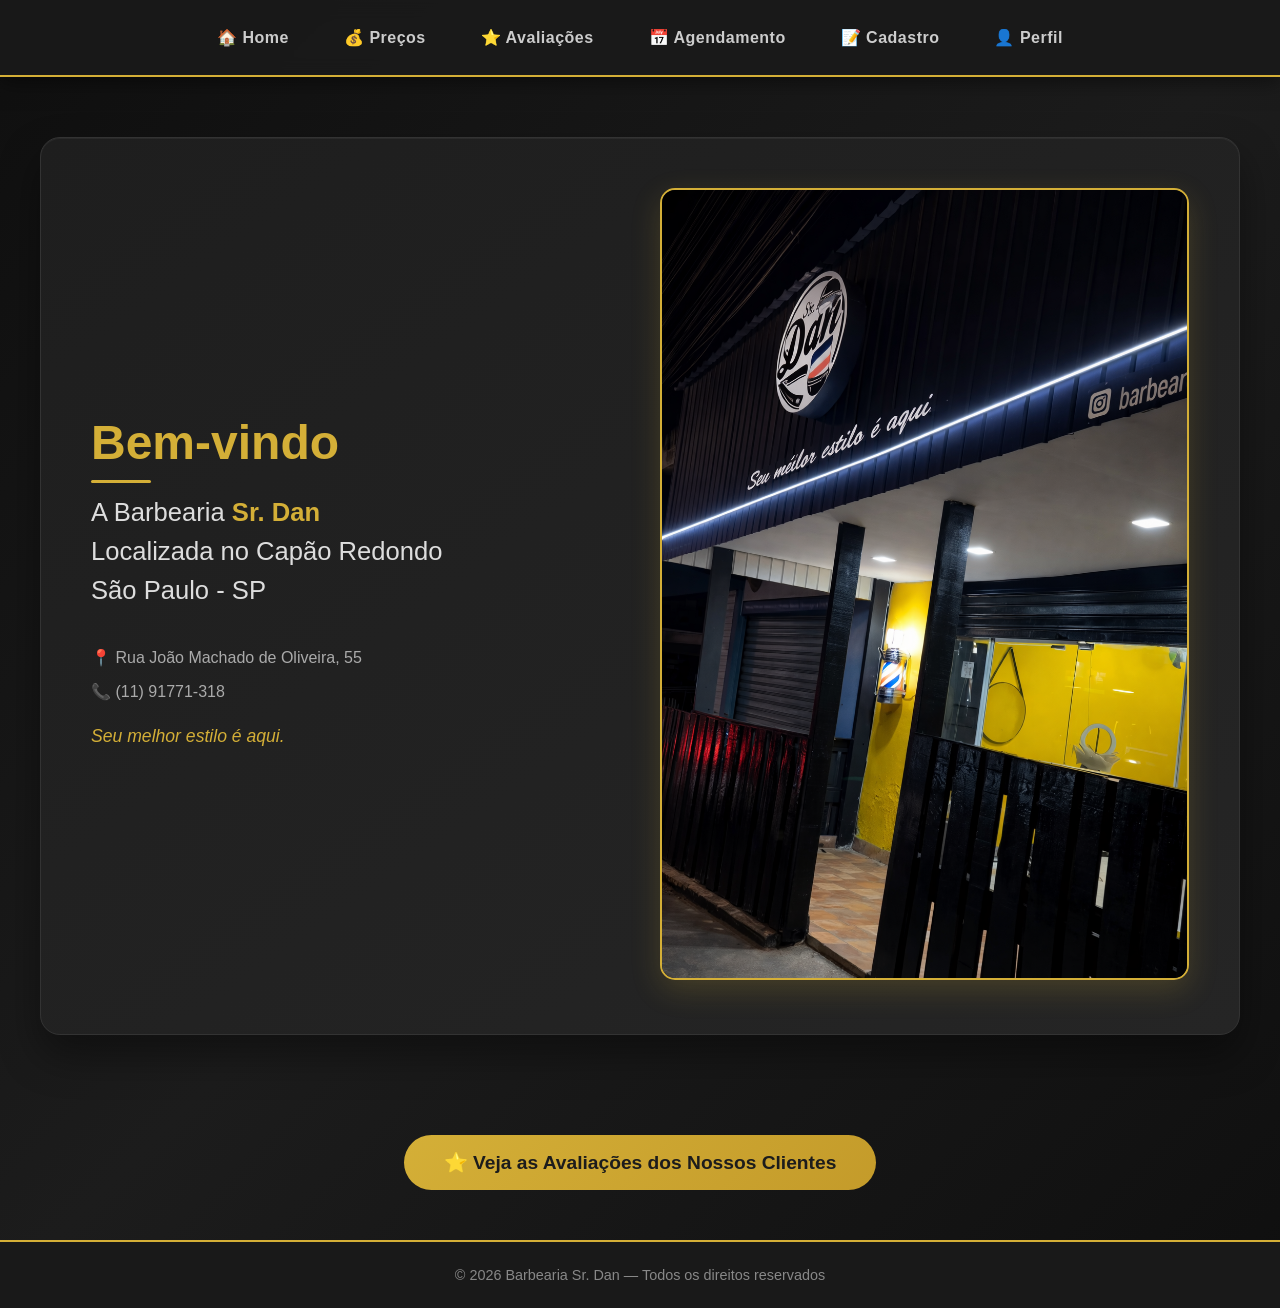
<file: index.html>
<!DOCTYPE html>
<html lang="pt-BR">
<head>
  <meta charset="UTF-8">
  <meta name="viewport" content="width=device-width, initial-scale=1.0">
  <title>Barbearia Sr. Dan</title>
  <link rel="stylesheet" href="./css/styles.css">
</head>
<body>

  <!-- ============================================
       MENU DE NAVEGAÇÃO
       ============================================ -->
  <nav id="menu" class="menu">
    <a href="index.html">🏠 Home</a>
    <a href="./precos/precos.html">💰 Preços</a>
    <a href="../avaliacoes/avaliacoes.html">⭐ Avaliações</a>
    <a href="./agendamento/agendamento.html">📅 Agendamento</a>
    <a href="./cadastro/cadastro.html">📝 Cadastro</a>
    <a href="../perfil/perfil.html">👤 Perfil</a>
  </nav>

  <!-- ============================================
       SEÇÃO BEM-VINDO
       ============================================ -->
  <section id="home">
    <div class="bemvindo-container">
      
      <!-- Coluna Esquerda (texto) -->
      <div class="coluna-esquerda">
        <h2>Bem-vindo</h2>
        <p>A Barbearia <strong>Sr. Dan</strong></p>
        <p>Localizada no Capão Redondo</p>
        <p>São Paulo - SP</p>
        <br>
        <!-- ✅ Classes substituindo IDs -->
        <p class="endereco font-alt">📍 Rua João Machado de Oliveira, 55</p>
        <p class="telefone font-alt">📞 (11) 91771-318</p>
        <p class="slogan font-alt">Seu melhor estilo é aqui.</p>
      </div>

      <!-- Coluna Direita (imagem) -->
      <div class="coluna-direita">
        <img 
          id="faixada" 
          src="./public/salao.png" 
          alt="Fachada da Barbearia Sr. Dan" 
          class="imagem-barbearia"
        >
      </div>

    </div>
  </section>
  <div style="text-align:center; margin: 40px 20px;">
  <a href="./avaliacoes/avaliacoes.html" style="
    display: inline-block;
    padding: 16px 40px;
    background: linear-gradient(135deg, #d4af37, #c49b2a);
    color: #1c1c1c;
    text-decoration: none;
    border-radius: 30px;
    font-size: 1.2rem;
    font-weight: 700;
    transition: all 0.3s;
  " onmouseover="this.style.transform='scale(1.05)'" onmouseout="this.style.transform='scale(1)'">
    ⭐ Veja as Avaliações dos Nossos Clientes
  </a>
</div>

  <!-- ============================================
       RODAPÉ
       ============================================ -->
  <footer class="rodape">
    <p>&copy; 2026 Barbearia Sr. Dan — Todos os direitos reservados</p>
  </footer>

</body>
</html>
</file>
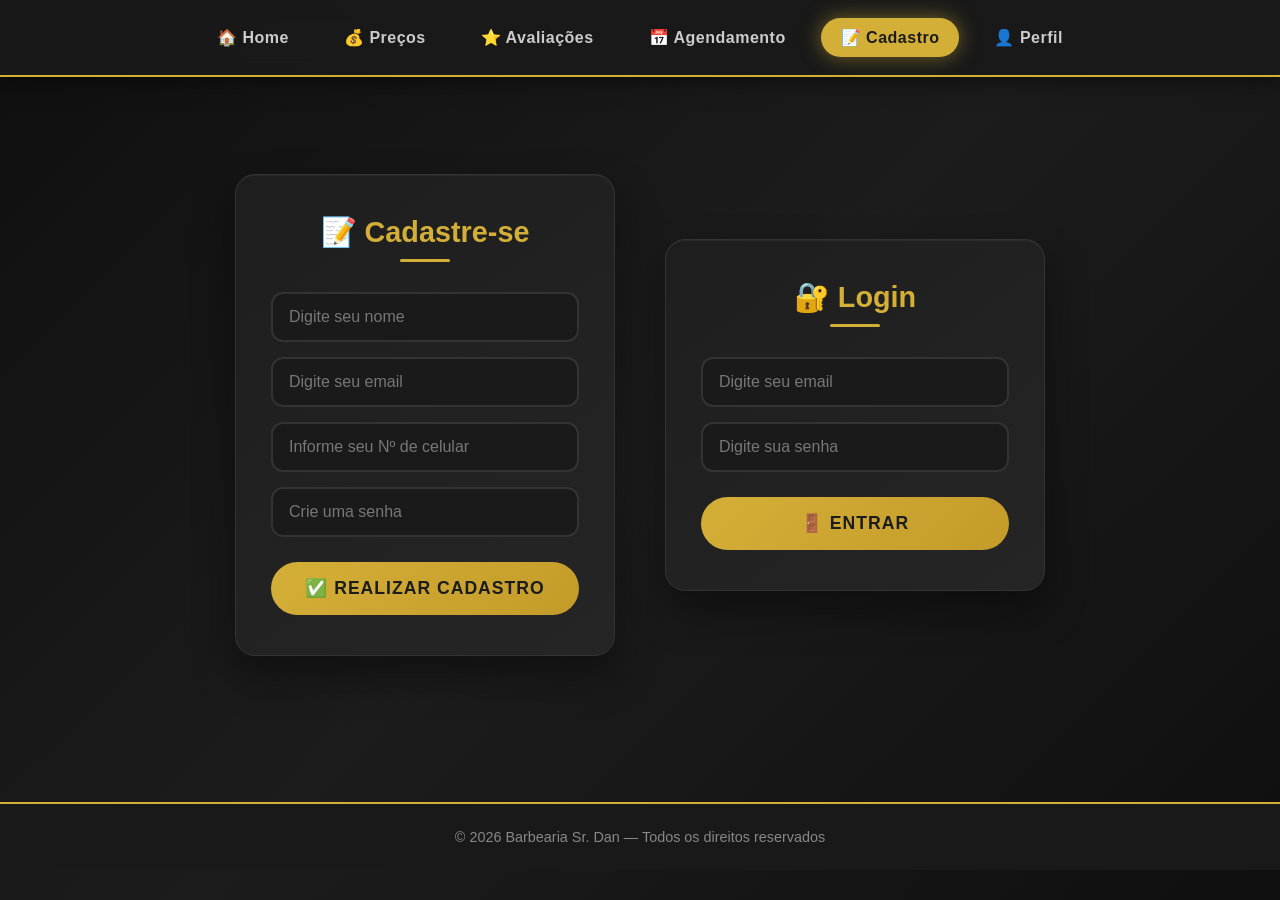
<file: admin/admin.html>
<!DOCTYPE html>
<html lang="pt-BR">
<head>
  <meta charset="UTF-8">
  <meta name="viewport" content="width=device-width, initial-scale=1.0">
  <title>Painel Admin — Barbearia Sr. Dan</title>
  <link rel="stylesheet" href="../css/styles.css">
  <link rel="stylesheet" href="admin.css">
</head>
<body>

  <!-- MENU -->
  <nav id="menu" class="menu">
    <a href="../index.html">🏠 Home</a>
    <a href="../precos/precos.html">💰 Preços</a>
    <a href="../avaliacoes/avaliacoes.html">⭐ Avaliações</a>
    <a href="../agendamento/agendamento.html">📅 Agendamento</a>
    <a href="../cadastro/cadastro.html">📝 Cadastro</a>
    <a href="admin.html" class="ativo">🔧 Admin</a>
    <a href="#" onclick="logout()" style="color:#e74c3c;">🚪 Sair</a>
    <a href="../perfil/perfil.html">👤 Perfil</a>
  </nav>

  <div class="admin-container">
    <h1>🔧 Painel Administrativo</h1>

    <!-- ✅ SEÇÃO: HORÁRIOS DISPONÍVEIS -->
    <div class="secao-admin">
      <h2>🕐 Definir Horários Disponíveis</h2>
      
      <div class="config-horarios">
        <div class="config-dia">
          <h3>Terça a Sexta-feira</h3>
          <label>Início:</label>
          <input type="number" id="inicioSemana" value="10" min="0" max="23">
          <label>Fim:</label>
          <input type="number" id="fimSemana" value="20" min="0" max="23">
        </div>

        <div class="config-dia">
          <h3>Sábado</h3>
          <label>Início:</label>
          <input type="number" id="inicioSabado" value="9" min="0" max="23">
          <label>Fim:</label>
          <input type="number" id="fimSabado" value="18" min="0" max="23">
        </div>

        <button onclick="salvarHorarios()">💾 Salvar Horários</button>
        <p id="msgHorarios" class="msg-feedback"></p>
      </div>
    </div>

    <!-- ✅ SEÇÃO: AGENDAMENTOS -->
    <div class="secao-admin">
      <h2>📋 Agendamentos</h2>
      
      <div class="filtros">
        <button onclick="filtrarAgendamentos('todos')" class="btn-filtro ativo">Todos</button>
        <button onclick="filtrarAgendamentos('pendente')" class="btn-filtro">Pendentes</button>
        <button onclick="filtrarAgendamentos('concluido')" class="btn-filtro">Concluídos</button>
      </div>

      <div id="listaAgendamentos" class="lista-agendamentos">
        <p style="color:#888;">Nenhum agendamento encontrado.</p>
      </div>
    </div>

    <!-- ✅ SEÇÃO: CLIENTES -->
    <div class="secao-admin">
      <h2>👥 Clientes Cadastrados</h2>
      <div id="listaClientes" class="lista-clientes">
        <p style="color:#888;">Nenhum cliente cadastrado.</p>
      </div>
    </div>
  </div>

  <!-- RODAPÉ -->
  <footer class="rodape">
    <p>&copy; 2026 Barbearia Sr. Dan — Todos os direitos reservados</p>
  </footer>

  <script src="../js/admin.js"></script>
</body>
</html>
</file>
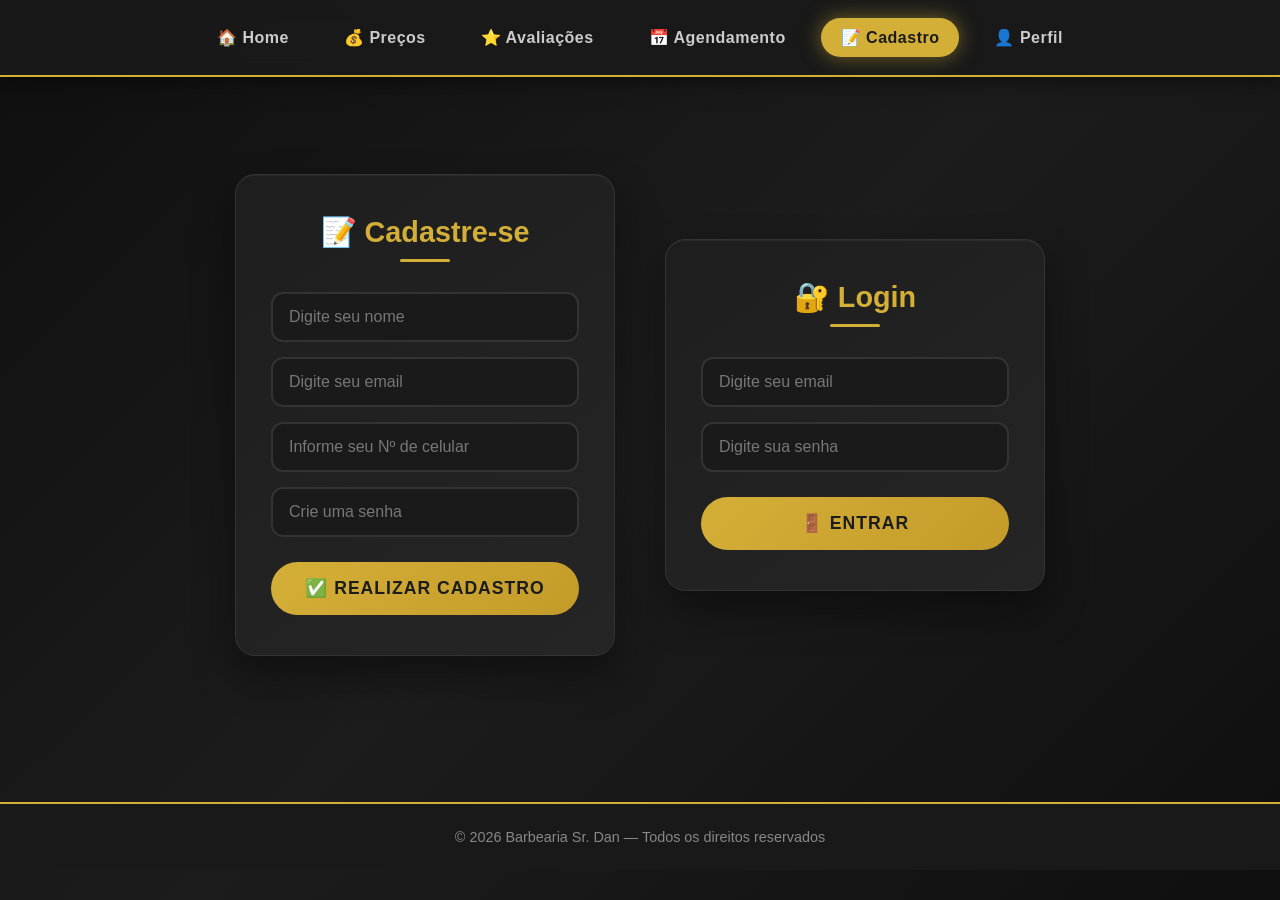
<file: agendamento/agendamento.html>
<!DOCTYPE html>
<html lang="pt-BR">
<head>
  <meta charset="UTF-8">
  <meta name="viewport" content="width=device-width, initial-scale=1.0">
  <title>Agendamento — Barbearia Sr. Dan</title>
  <link rel="stylesheet" href="../css/styles.css">
  <link rel="stylesheet" href="agendamento.css">
</head>
<body>

  <!-- ============================================
       MENU DE NAVEGAÇÃO
       ============================================ -->
  <nav id="menu" class="menu">
    <a href="../index.html">🏠 Home</a>
    <a href="../precos/precos.html">💰 Preços</a>
    <a href="../avaliacoes/avaliacoes.html">⭐ Avaliações</a>
    <a href="agendamento.html" class="ativo">📅 Agendamento</a>
    <a href="../cadastro/cadastro.html">📝 Cadastro</a>
    <a href="../perfil/perfil.html">👤 Perfil</a>
    
  </nav>

  <!-- ============================================
       CONTAINER PRINCIPAL
       ============================================ -->
  <div class="container">

    <!-- LADO ESQUERDO -->
    <div class="lado-esquerdo">
      <div class="central">

        <!-- FORMULÁRIO -->
        <form class="formulario" id="formAgendamento">
          
          <!-- Info do usuário logado -->
          <div id="infoUsuario" style="text-align:center; margin-bottom:15px; color:#d4af37; font-size:1.1rem;"></div>

          <h2>✂️ Agende seu atendimento</h2>

          <!-- Horários de funcionamento -->
          <div class="horario-agendamento">
            <h3>🕐 Horários de funcionamento</h3>
            <p><strong>Terça a Sexta:</strong> 10:00 - 20:00</p>
            <p><strong>Sábado:</strong> 09:00 - 18:00</p>
            <p><strong>Domingo e Segunda:</strong> Fechado</p>
          </div>

          <!-- Escolher dia -->
          <label for="dia">📅 Escolha o dia:</label>
          <select id="dia" onchange="mostrarHorarios()" required>
            <option value="">Selecione um dia</option>
            <option value="terca">Terça-feira</option>
            <option value="quarta">Quarta-feira</option>
            <option value="quinta">Quinta-feira</option>
            <option value="sexta">Sexta-feira</option>
            <option value="sabado">Sábado</option>
          </select>

          <!-- Widget de horários -->
          <div id="horarios" class="horarios-container">
            <p style="color:#888;">Selecione um dia para ver os horários</p>
          </div>

          <!-- Horário selecionado (input oculto) -->
          <input type="hidden" id="horarioSelecionado" name="horarioSelecionado">

          <!-- Mensagem de feedback -->
          <div id="mensagemAgendamento" style="display:none;"></div>

          <!-- Botão -->
          <button type="submit">✅ Confirmar Agendamento</button>
        </form>

        <!-- Rede social -->
        <div class="social">
          <h3>📱 Siga-nos</h3>
          <a href="https://www.instagram.com/daan_corrts/" target="_blank" class="social-link">
            &#64;daan_corrts
          </a>
        </div>

      </div>
    </div>

    <!-- LADO DIREITO -->
    <div class="lado-direito">

      <!-- Endereço -->
      <div class="endereco">
        <h3>📍 Endereço</h3>
        <p>Rua João Machado de Oliveira, 55 - Jardim Comercial</p>
        <iframe 
          src="https://www.google.com/maps?q=R.+João+Machado+de+Oliveira,+55,+Jardim+Comercial,+São+Paulo&output=embed"
          width="100%" 
          height="300"
          style="border:0; border-radius:8px;"
          loading="lazy">
        </iframe>
      </div>

      <!-- Preços -->
      <div class="precos-container">
        <h2>💰 Nossos Preços</h2>
        <div class="tabela">
          <div class="dias">
            <h3>Terça a Quarta</h3>
            <ul>
              <li>Corte — <strong>R$35</strong></li>
              <li>Barba — <strong>R$20</strong></li>
              <li>Corte + Barba — <strong>R$55</strong></li>
            </ul>
          </div>
          <div class="dias destaque">
            <h3>Quinta a Domingo</h3>
            <ul>
              <li>Corte — <strong>R$45</strong></li>
              <li>Barba — <strong>R$30</strong></li>
              <li>Corte + Barba — <strong>R$65</strong></li>
            </ul>
          </div>
        </div>
      </div>

    </div>
  </div>

  <!-- ============================================
       RODAPÉ
       ============================================ -->
  <footer class="rodape">
    <p>&copy; 2026 Barbearia Sr. Dan — Todos os direitos reservados</p>
  </footer>

  <!-- SCRIPTS -->
  <script src="../js/agendamento.js"></script>
</body>
</html>
</file>
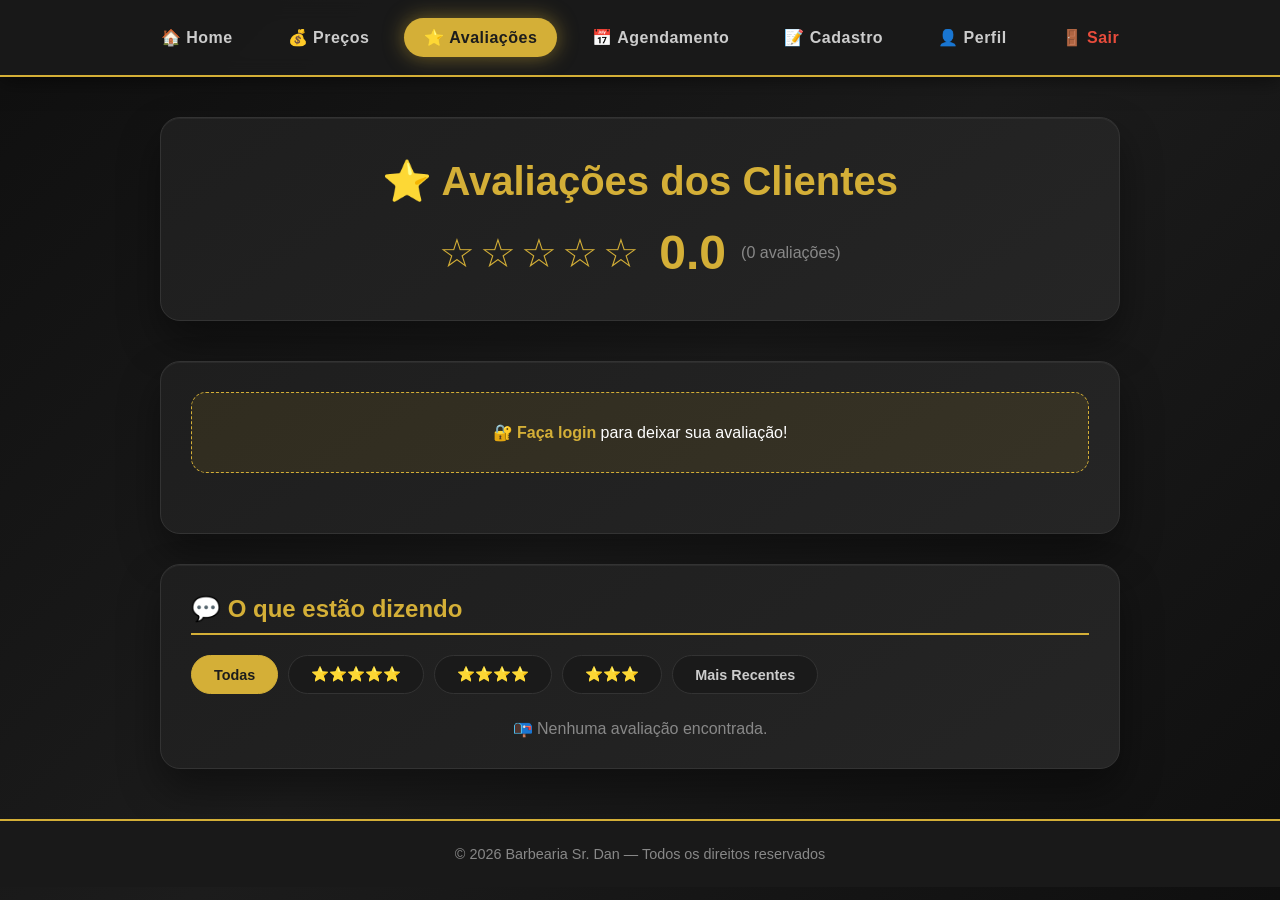
<file: avaliacoes/avaliacoes.html>
<!DOCTYPE html>
<html lang="pt-BR">
<head>
  <meta charset="UTF-8">
  <meta name="viewport" content="width=device-width, initial-scale=1.0">
  <title>Avaliações — Barbearia Sr. Dan</title>
  <link rel="stylesheet" href="../css/styles.css">
  <link rel="stylesheet" href="avaliacoes.css">
</head>
<body>

  <!-- MENU -->
  <nav id="menu" class="menu">
    <a href="../index.html">🏠 Home</a>
    <a href="../precos/precos.html">💰 Preços</a>
    <a href="avaliacoes.html" class="ativo">⭐ Avaliações</a>
    <a href="../agendamento/agendamento.html">📅 Agendamento</a>
    <a href="../cadastro/cadastro.html">📝 Cadastro</a>
    <a href="../perfil/perfil.html">👤 Perfil</a>
    
    <a href="#" onclick="logout()" style="color:#e74c3c;">🚪 Sair</a>
  </nav>

  <div class="avaliacoes-container">

    <!-- CABEÇALHO -->
    <div class="header-avaliacoes">
      <h1>⭐ Avaliações dos Clientes</h1>
      <div class="media-geral">
        <div class="estrelas-grandes" id="mediaEstrelas">★★★★★</div>
        <span class="nota-media" id="notaMedia">5.0</span>
        <span class="total-avaliacoes" id="totalAvaliacoes">(0 avaliações)</span>
      </div>
    </div>

    <!-- DEIXAR AVALIAÇÃO (só para usuários logados) -->
    <div class="secao-avaliar" id="secaoAvaliar">
      <h2>📝 Deixe sua Avaliação</h2>
      <form id="formAvaliacao">
        <!-- Estrelas clicáveis -->
        <div class="estrelas-selecao">
          <span class="estrela" data-valor="1" onclick="selecionarEstrela(1)">☆</span>
          <span class="estrela" data-valor="2" onclick="selecionarEstrela(2)">☆</span>
          <span class="estrela" data-valor="3" onclick="selecionarEstrela(3)">☆</span>
          <span class="estrela" data-valor="4" onclick="selecionarEstrela(4)">☆</span>
          <span class="estrela" data-valor="5" onclick="selecionarEstrela(5)">☆</span>
        </div>
        <input type="hidden" id="notaAvaliacao" value="0">

        <textarea 
          id="mensagemAvaliacao" 
          placeholder="Conte como foi sua experiência na barbearia..."
          rows="4"
          required
          minlength="10"
        ></textarea>

        <div id="msgAvaliacao" class="msg-feedback"></div>
        <button type="submit">✅ Enviar Avaliação</button>
      </form>
    </div>

    <!-- LISTA DE AVALIAÇÕES -->
    <div class="secao-avaliacoes">
      <h2>💬 O que estão dizendo</h2>
      
      <!-- Filtros -->
      <div class="filtros-avaliacoes">
        <button class="btn-filtro ativo" onclick="filtrarAvaliacoes('todas')">Todas</button>
        <button class="btn-filtro" onclick="filtrarAvaliacoes('5')">⭐⭐⭐⭐⭐</button>
        <button class="btn-filtro" onclick="filtrarAvaliacoes('4')">⭐⭐⭐⭐</button>
        <button class="btn-filtro" onclick="filtrarAvaliacoes('3')">⭐⭐⭐</button>
        <button class="btn-filtro" onclick="filtrarAvaliacoes('recentes')">Mais Recentes</button>
      </div>

      <!-- Grid de avaliações -->
      <div class="grid-avaliacoes" id="gridAvaliacoes">
        <p style="color:#888; text-align:center; grid-column: 1/-1;">
          Nenhuma avaliação ainda. Seja o primeiro!
        </p>
      </div>
    </div>

  </div>

  <!-- RODAPÉ -->
  <footer class="rodape">
    <p>&copy; 2026 Barbearia Sr. Dan — Todos os direitos reservados</p>
  </footer>

  <script src="../js/avaliacoes.js"></script>
</body>
</html>
</file>
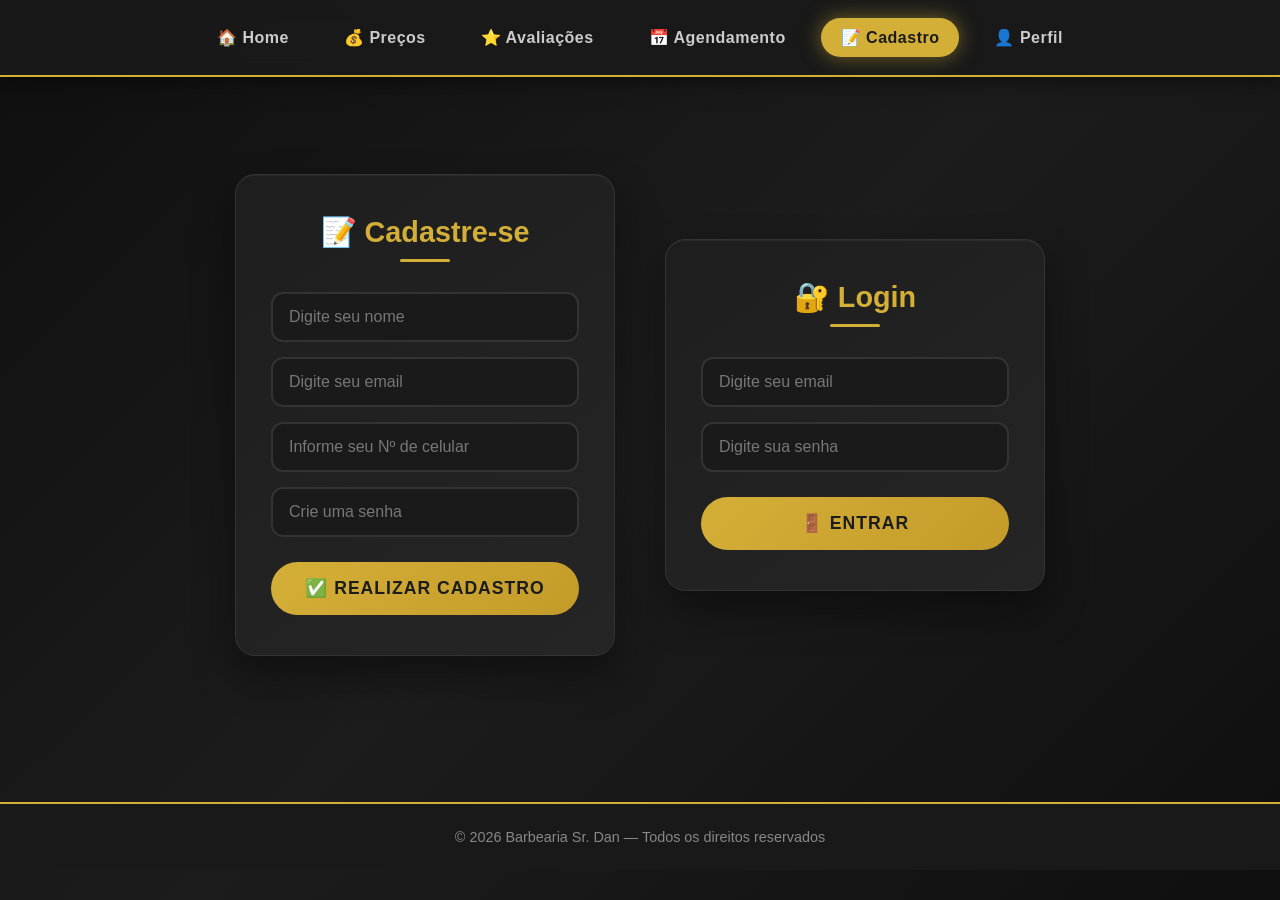
<file: cadastro/cadastro.html>
<!DOCTYPE html>
<html lang="pt-BR">
<head>
  <meta charset="UTF-8">
  <meta name="viewport" content="width=device-width, initial-scale=1.0">
  <title>Cadastro — Barbearia Sr. Dan</title>
  <link rel="stylesheet" href="../css/styles.css">
  <link rel="stylesheet" href="cadastro.css">
</head>
<body>

  <!-- MENU -->
  <nav id="menu" class="menu">
    <a href="../index.html">🏠 Home</a>
    <a href="../precos/precos.html">💰 Preços</a>
    <a href="../avaliacoes/avaliacoes.html">⭐ Avaliações</a>
    <a href="../agendamento/agendamento.html">📅 Agendamento</a>
    <a href="cadastro.html" class="ativo">📝 Cadastro</a>
    <a href="../perfil/perfil.html">👤 Perfil</a>
    
  </nav>

  <div class="container">

    <!-- CADASTRO -->
    <div class="lado-esquerdo">
      <form class="formulario" id="formCadastro">
        <h2>📝 Cadastre-se</h2>

        <input 
          type="text"
          name="nome"
          placeholder="Digite seu nome"
          required
          minlength="3"
        />

        <input 
          type="email"
          name="email"
          placeholder="Digite seu email"
          required
        />

        <input 
          type="tel"
          name="telefone"
          placeholder="Informe seu Nº de celular"
        />

        <input 
          type="password"
          name="senha"
          placeholder="Crie uma senha"
          required
          minlength="4"
        />

        <div id="mensagemCadastro" style="display:none;"></div>

        <button type="submit">✅ Realizar Cadastro</button>
      </form>
    </div>

    <!-- LOGIN -->
    <div class="lado-direito">
      <form class="formulario" id="formLogin">
        <h2>🔐 Login</h2>

        <input 
          type="email"
          name="loginEmail"
          placeholder="Digite seu email"
          required
        />

        <input 
          type="password"
          name="loginSenha"
          placeholder="Digite sua senha"
          required
        />

        <div id="mensagemLogin" style="display:none;"></div>

        <button type="submit">🚪 Entrar</button>
      </form>
    </div>

  </div>

  <!-- RODAPÉ -->
  <footer class="rodape">
    <p>&copy; 2026 Barbearia Sr. Dan — Todos os direitos reservados</p>
  </footer>

  <script src="../js/cadastro.js"></script>
</body>
</html>
</file>
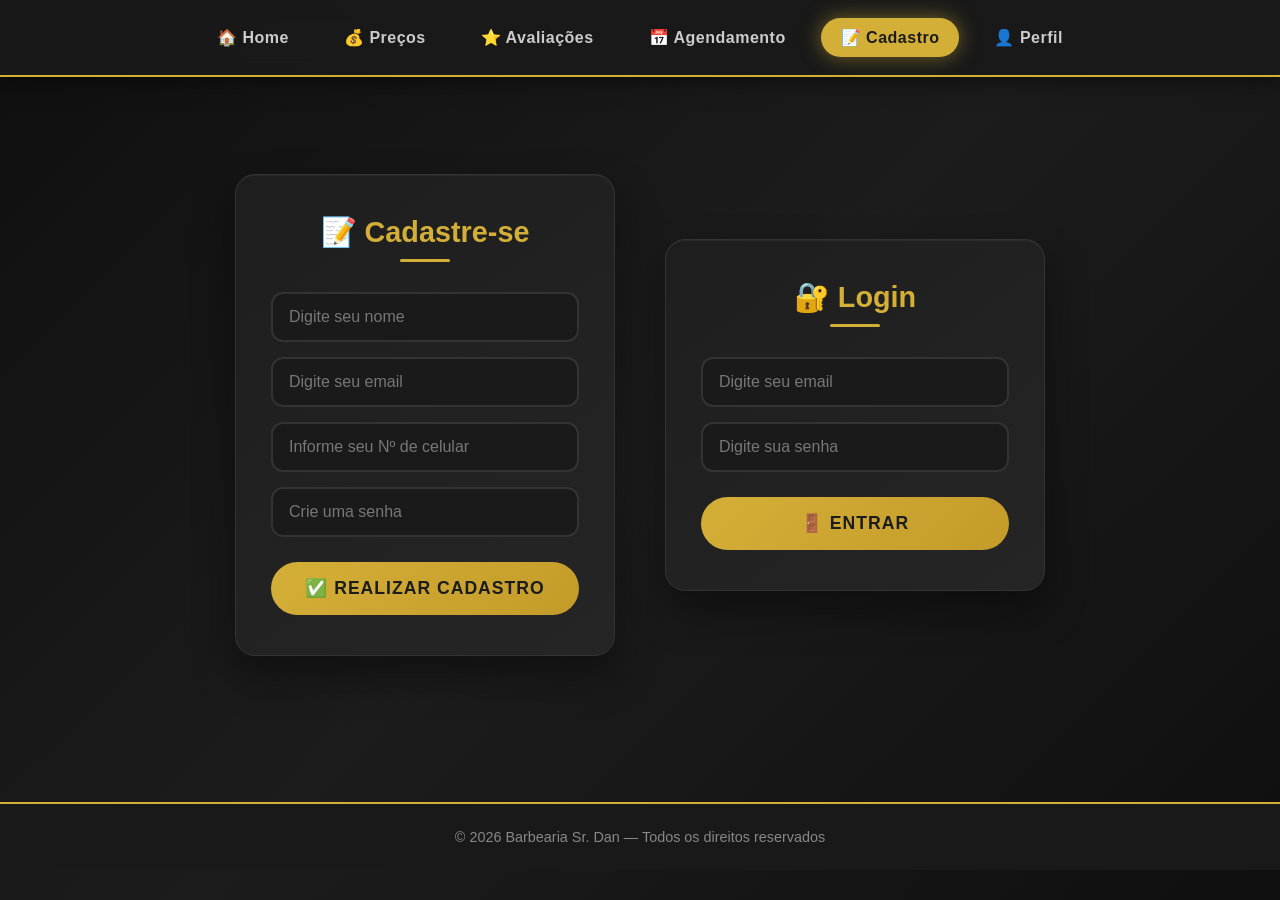
<file: perfil/perfil.html>
<!DOCTYPE html>
<html lang="pt-BR">
<head>
  <meta charset="UTF-8">
  <meta name="viewport" content="width=device-width, initial-scale=1.0">
  <title>Meu Perfil — Barbearia Sr. Dan</title>
  <link rel="stylesheet" href="../css/styles.css">
  <link rel="stylesheet" href="perfil.css">
</head>
<body>

  <!-- MENU -->
  <nav id="menu" class="menu">
    <a href="../index.html">🏠 Home</a>
    <a href="../precos/precos.html">💰 Preços</a>
    <a href="../avaliacoes/avaliacoes.html">⭐ Avaliações</a>
    <a href="../agendamento/agendamento.html">📅 Agendamento</a>
    <a href="../cadastro/cadastro.html">📝 Cadastro</a>
    <a href="perfil.html" class="ativo">👤 Perfil</a>
    <a href="#" onclick="logout()" style="color:#e74c3c;">🚪 Sair</a>
  </nav>

  <div class="perfil-container">

    <!-- CABEÇALHO DO PERFIL -->
    <div class="perfil-header">
      <div class="avatar">
        <span id="avatarInicial">U</span>
      </div>
      <div class="perfil-info">
        <h1 id="nomePerfil">Usuário</h1>
        <p id="emailPerfil">email@email.com</p>
        <span class="nivel-fidelidade" id="nivelFidelidade">🌟 Cliente Novo</span>
      </div>
    </div>

    <!-- CARDS DE STATUS -->
    <div class="status-cards">
      <div class="status-card">
        <span class="status-icon">✂️</span>
        <h3 id="totalCortes">0</h3>
        <p>Cortes realizados</p>
      </div>
      <div class="status-card">
        <span class="status-icon">⭐</span>
        <h3 id="pontosFidelidade">0</h3>
        <p>Pontos de fidelidade</p>
      </div>
      <div class="status-card destaque">
        <span class="status-icon">🎁</span>
        <h3 id="cortesParaPremio">5</h3>
        <p>Cortes para o prêmio</p>
      </div>
    </div>

    <!-- BARRA DE PROGRESSO FIDELIDADE -->
    <div class="fidelidade-section">
      <h2>🌟 Programa de Fidelidade</h2>
      <p>A cada <strong>5 cortes</strong>, o próximo é <strong>GRÁTIS</strong>!</p>
      
      <div class="progresso-container">
        <div class="progresso-barra" id="barraProgresso">
          <div class="progresso-preenchido" id="progressoPreenchido"></div>
        </div>
        <div class="selos" id="selosFidelidade"></div>
      </div>
    </div>

    <!-- EDITAR PERFIL -->
    <div class="secao-perfil">
      <h2>✏️ Editar Perfil</h2>
      <form id="formEditarPerfil">
        <div class="campo">
          <label for="editNome">Nome:</label>
          <input type="text" id="editNome" placeholder="Seu nome" required>
        </div>
        <div class="campo">
          <label for="editEmail">Email:</label>
          <input type="email" id="editEmail" placeholder="Seu email" required>
        </div>
        <div class="campo">
          <label for="editTelefone">Telefone:</label>
          <input type="tel" id="editTelefone" placeholder="(11) 99999-9999">
        </div>
        <div class="campo">
          <label for="editSenha">Nova Senha:</label>
          <input type="password" id="editSenha" placeholder="Deixe em branco para não alterar">
        </div>
        <div id="msgPerfil" class="msg-feedback"></div>
        <button type="submit">💾 Salvar Alterações</button>
      </form>
    </div>

    <!-- HISTÓRICO DE AGENDAMENTOS -->
    <div class="secao-perfil">
      <h2>📋 Meu Histórico</h2>
      <div class="filtros">
        <button onclick="filtrarHistorico('todos')" class="btn-filtro ativo">Todos</button>
        <button onclick="filtrarHistorico('pendente')" class="btn-filtro">Pendentes</button>
        <button onclick="filtrarHistorico('concluido')" class="btn-filtro">Concluídos</button>
      </div>
      <div id="historicoAgendamentos">
        <p style="color:#888;">Nenhum agendamento encontrado.</p>
      </div>
    </div>

  </div>

  <!-- RODAPÉ -->
  <footer class="rodape">
    <p>&copy; 2026 Barbearia Sr. Dan — Todos os direitos reservados</p>
  </footer>

  <script src="../js/perfil.js"></script>
</body>
</html>
</file>
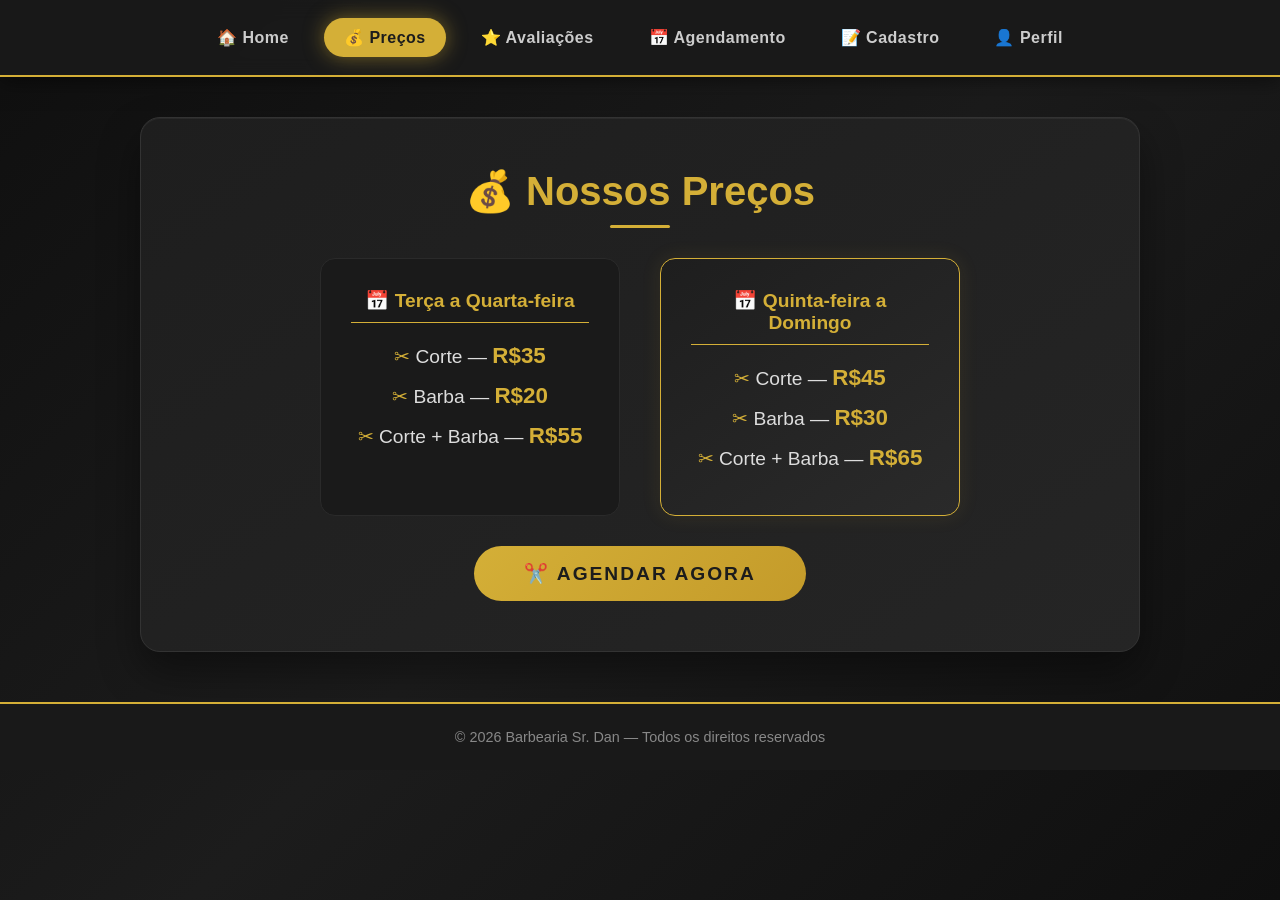
<file: precos/precos.html>
<!DOCTYPE html>
<html lang="pt-BR">
<head>
  <meta charset="UTF-8">
  <meta name="viewport" content="width=device-width, initial-scale=1.0">
  <title>Preços — Barbearia Sr. Dan</title>
  <link rel="stylesheet" href="../css/styles.css">
  <link rel="stylesheet" href="precos.css">
</head>
<body>

  <!-- ============================================
       MENU DE NAVEGAÇÃO
       ============================================ -->
  <nav id="menu" class="menu">
    <a href="../index.html">🏠 Home</a>
    <a href="precos.html" class="ativo">💰 Preços</a>
    <a href="../avaliacoes/avaliacoes.html">⭐ Avaliações</a>
    <a href="../agendamento/agendamento.html">📅 Agendamento</a>
    <a href="../cadastro/cadastro.html">📝 Cadastro</a>
    <a href="../perfil/perfil.html">👤 Perfil</a>
    
  </nav>

  <!-- ============================================
       TABELA DE PREÇOS
       ============================================ -->
  <div class="precos-container">
    <h2>💰 Nossos Preços</h2>

    <div class="tabela">
      <!-- Terça a Quarta -->
      <div class="dias">
        <h3>📅 Terça a Quarta-feira</h3>
        <ul>
          <li>Corte — <strong>R$35</strong></li>
          <li>Barba — <strong>R$20</strong></li>
          <li>Corte + Barba — <strong>R$55</strong></li>
        </ul>
      </div>

      <!-- Quinta a Domingo -->
      <div class="dias destaque">
        <h3>📅 Quinta-feira a Domingo</h3>
        <ul>
          <li>Corte — <strong>R$45</strong></li>
          <li>Barba — <strong>R$30</strong></li>
          <li>Corte + Barba — <strong>R$65</strong></li>
        </ul>
      </div>
    </div>

    <!-- Botão para agendar -->
    <a href="../agendamento/agendamento.html" class="btn-agendar">✂️ Agendar Agora</a>
  </div>

  <!-- ============================================
       RODAPÉ
       ============================================ -->
  <footer class="rodape">
    <p>&copy; 2026 Barbearia Sr. Dan — Todos os direitos reservados</p>
  </footer>

</body>
</html>
</file>
<file: css/styles.css>
/* ============================================
   R E S E T   G L O B A L
   ============================================ */
* {
  margin: 0;
  padding: 0;
  box-sizing: border-box;
}

body {
  font-family: 'Segoe UI', Arial, sans-serif;
  background: linear-gradient(135deg, #0f0f0f 0%, #1c1c1c 50%, #0f0f0f 100%);
  color: #fff;
  min-height: 100vh;
}

/* ============================================
   M E N U   P R E M I U M
   ============================================ */
.menu {
  display: flex;
  justify-content: center;
  align-items: center;
  gap: 15px;
  padding: 18px 30px;
  background: rgba(26, 26, 26, 0.95);
  backdrop-filter: blur(10px);
  border-bottom: 2px solid #d4af37;
  position: sticky;
  top: 0;
  z-index: 100;
  flex-wrap: wrap;
  box-shadow: 0 4px 20px rgba(0,0,0,0.5);
}

.menu a {
  color: #ccc;
  text-decoration: none;
  font-size: 1rem;
  font-weight: 600;
  padding: 10px 20px;
  border-radius: 25px;
  transition: all 0.3s ease;
  letter-spacing: 0.5px;
}

.menu a:hover {
  color: #1c1c1c;
  background: #d4af37;
  transform: translateY(-2px);
  box-shadow: 0 4px 15px rgba(212, 175, 55, 0.4);
}

.menu a.ativo {
  color: #1c1c1c;
  background: #d4af37;
  box-shadow: 0 0 20px rgba(212, 175, 55, 0.5);
}

/* ============================================
   R O D A P É   P R E M I U M
   ============================================ */
.rodape {
  text-align: center;
  padding: 25px;
  margin-top: 50px;
  background: rgba(26, 26, 26, 0.95);
  border-top: 2px solid #d4af37;
  color: #888;
  font-size: 0.9rem;
}

/* ============================================
   S E Ç Ã O   B E M - V I N D O
   ============================================ */
#home {
  padding: 20px;
}

.bemvindo-container {
  display: flex;
  justify-content: space-between;
  align-items: center;
  max-width: 1200px;
  margin: 40px auto;
  padding: 50px;
  background: linear-gradient(145deg, #1e1e1e, #252525);
  border: 1px solid #333;
  border-radius: 20px;
  box-shadow: 
    0 20px 40px rgba(0,0,0,0.4),
    inset 0 1px 0 rgba(255,255,255,0.05);
  gap: 40px;
}

.coluna-esquerda {
  flex: 1;
}

.coluna-esquerda h2 {
  font-size: 3rem;
  color: #d4af37;
  margin-bottom: 15px;
  position: relative;
}

.coluna-esquerda h2::after {
  content: '';
  display: block;
  width: 60px;
  height: 3px;
  background: #d4af37;
  margin-top: 10px;
  border-radius: 2px;
}

.coluna-esquerda p {
  margin: 10px 0;
  font-size: 1.6rem;
  color: #ddd;
}

.coluna-esquerda strong {
  color: #d4af37;
}

.endereco,
.telefone,
.slogan {
  font-size: 1rem !important;
  color: #aaa !important;
  margin-top: 15px !important;
}

.slogan {
  font-style: italic;
  color: #d4af37 !important;
  font-size: 1.1rem !important;
  margin-top: 25px !important;
}

.coluna-direita {
  flex: 1;
  text-align: center;
}

.imagem-barbearia {
  max-width: 100%;
  border-radius: 15px;
  border: 2px solid #d4af37;
  box-shadow: 0 10px 30px rgba(212, 175, 55, 0.2);
  transition: transform 0.3s ease;
}

.imagem-barbearia:hover {
  transform: scale(1.02);
}

/* ============================================
   R E S P O N S I V I D A D E
   ============================================ */
@media (max-width: 900px) {
  .menu {
    gap: 5px;
    padding: 12px 15px;
  }

  .menu a {
    padding: 8px 12px;
    font-size: 0.85rem;
  }

  .bemvindo-container {
    flex-direction: column;
    padding: 30px 20px;
    text-align: center;
  }

  .coluna-esquerda h2 {
    font-size: 2.2rem;
  }

  .coluna-esquerda p {
    font-size: 1.2rem;
  }

  .coluna-esquerda h2::after {
    margin: 10px auto 0;
  }
}
</file>
<file: admin/admin.css>
/* ============================================
   A D M I N   -   P R E M I U M
   ============================================ */

* {
  margin: 0;
  padding: 0;
  box-sizing: border-box;
}

body {
  font-family: 'Segoe UI', Arial, sans-serif;
  background: linear-gradient(135deg, #0f0f0f 0%, #1c1c1c 50%, #0f0f0f 100%);
  color: #fff;
  min-height: 100vh;
}

/* ============================================
   CONTAINER
   ============================================ */
.admin-container {
  max-width: 1100px;
  margin: 40px auto;
  padding: 0 20px;
}

.admin-container h1 {
  text-align: center;
  color: #d4af37;
  font-size: 2.5rem;
  margin-bottom: 40px;
  position: relative;
}

.admin-container h1::after {
  content: '';
  display: block;
  width: 80px;
  height: 3px;
  background: #d4af37;
  margin: 10px auto 0;
  border-radius: 2px;
}

/* ============================================
   SEÇÕES
   ============================================ */
.secao-admin {
  background: linear-gradient(145deg, #1e1e1e, #252525);
  border: 1px solid #333;
  border-radius: 20px;
  padding: 30px;
  margin-bottom: 30px;
  box-shadow: 
    0 20px 40px rgba(0,0,0,0.4),
    inset 0 1px 0 rgba(255,255,255,0.05);
}

.secao-admin h2 {
  color: #d4af37;
  font-size: 1.5rem;
  margin-bottom: 25px;
  padding-bottom: 10px;
  border-bottom: 2px solid #d4af37;
}

/* ============================================
   CONFIG HORÁRIOS
   ============================================ */
.config-horarios {
  display: flex;
  gap: 30px;
  flex-wrap: wrap;
}

.config-dia {
  background: #1a1a1a;
  padding: 25px;
  border-radius: 15px;
  flex: 1;
  min-width: 250px;
  border: 1px solid #2a2a2a;
}

.config-dia h3 {
  color: #d4af37;
  margin-bottom: 20px;
}

.config-dia label {
  display: block;
  margin: 12px 0 5px;
  color: #ccc;
  font-weight: 600;
}

.config-dia input {
  width: 100%;
  padding: 12px;
  background: #0f0f0f;
  border: 2px solid #333;
  border-radius: 10px;
  color: #fff;
  font-size: 1rem;
  transition: all 0.3s;
}

.config-dia input:focus {
  outline: none;
  border-color: #d4af37;
}

.config-horarios button {
  padding: 14px 35px;
  background: linear-gradient(135deg, #d4af37, #c49b2a);
  color: #1c1c1c;
  border: none;
  border-radius: 30px;
  font-weight: 700;
  cursor: pointer;
  transition: all 0.3s;
  align-self: flex-end;
  text-transform: uppercase;
  letter-spacing: 1px;
}

.config-horarios button:hover {
  transform: translateY(-3px);
  box-shadow: 0 10px 30px rgba(212, 175, 55, 0.4);
}

/* ============================================
   FILTROS
   ============================================ */
.filtros {
  display: flex;
  gap: 10px;
  margin-bottom: 20px;
  flex-wrap: wrap;
}

.btn-filtro {
  padding: 10px 22px;
  background: #1a1a1a;
  color: #ccc;
  border: 1px solid #333;
  border-radius: 25px;
  cursor: pointer;
  transition: all 0.3s;
  font-weight: 600;
}

.btn-filtro.ativo,
.btn-filtro:hover {
  background: #d4af37;
  color: #1c1c1c;
  border-color: #d4af37;
}

/* ============================================
   CARDS
   ============================================ */
.card-agendamento {
  background: #1a1a1a;
  border: 1px solid #2a2a2a;
  border-radius: 12px;
  padding: 18px;
  display: flex;
  justify-content: space-between;
  align-items: center;
  flex-wrap: wrap;
  gap: 12px;
  margin-bottom: 10px;
  transition: all 0.3s;
}

.card-agendamento:hover {
  border-color: #d4af37;
}

.card-agendamento.concluido {
  opacity: 0.5;
  text-decoration: line-through;
}

.card-agendamento .info p {
  margin: 4px 0;
  font-size: 0.95rem;
}

.card-agendamento .acoes button {
  padding: 8px 18px;
  border: none;
  border-radius: 20px;
  cursor: pointer;
  font-size: 0.9rem;
  font-weight: 600;
  margin: 3px;
  transition: all 0.3s;
}

.btn-concluir {
  background: #27ae60;
  color: #fff;
}

.btn-concluir:hover {
  transform: scale(1.05);
}

.btn-excluir {
  background: #e74c3c;
  color: #fff;
}

.btn-excluir:hover {
  transform: scale(1.05);
}

/* ============================================
   CLIENTES
   ============================================ */
.card-cliente {
  background: #1a1a1a;
  border: 1px solid #2a2a2a;
  border-radius: 12px;
  padding: 15px 20px;
  display: flex;
  justify-content: space-between;
  align-items: center;
  margin-bottom: 8px;
  transition: all 0.3s;
}

.card-cliente:hover {
  border-color: #d4af37;
}

.tipo {
  padding: 6px 16px;
  border-radius: 20px;
  font-size: 0.8rem;
  font-weight: 700;
}

.tipo-admin {
  background: #d4af37;
  color: #1c1c1c;
}

.tipo-usuario {
  background: #333;
  color: #aaa;
}

/* ============================================
   MENSAGENS
   ============================================ */
.msg-feedback {
  padding: 12px;
  border-radius: 10px;
  text-align: center;
  margin-top: 15px;
  font-weight: 600;
}

.msg-sucesso {
  background: rgba(39, 174, 96, 0.2);
  color: #2ecc71;
  border: 1px solid #27ae60;
}

/* ============================================
   RESPONSIVIDADE
   ============================================ */
@media (max-width: 768px) {
  .config-horarios {
    flex-direction: column;
  }

  .card-agendamento {
    flex-direction: column;
    text-align: center;
  }
}
</file>
<file: agendamento/agendamento.css>
/* ============================================
   A G E N D A M E N T O   -   R E D E S I G N
   ============================================ */

* {
  margin: 0;
  padding: 0;
  box-sizing: border-box;
}

body {
  font-family: 'Segoe UI', Arial, sans-serif;
  background: linear-gradient(135deg, #0f0f0f 0%, #1c1c1c 50%, #0f0f0f 100%);
  color: #fff;
  min-height: 100vh;
}

/* ============================================
   MENU
   ============================================ */
.menu {
  display: flex;
  justify-content: center;
  align-items: center;
  gap: 15px;
  padding: 18px 30px;
  background: rgba(26, 26, 26, 0.95);
  backdrop-filter: blur(10px);
  border-bottom: 2px solid #d4af37;
  position: sticky;
  top: 0;
  z-index: 100;
  flex-wrap: wrap;
}

.menu a {
  color: #ccc;
  text-decoration: none;
  font-size: 1rem;
  font-weight: 600;
  padding: 10px 20px;
  border-radius: 25px;
  transition: all 0.3s ease;
  letter-spacing: 0.5px;
}

.menu a:hover {
  color: #1c1c1c;
  background: #d4af37;
  transform: translateY(-2px);
  box-shadow: 0 4px 15px rgba(212, 175, 55, 0.4);
}

.menu a.ativo {
  color: #1c1c1c;
  background: #d4af37;
  box-shadow: 0 0 20px rgba(212, 175, 55, 0.5);
}

/* ============================================
   CONTAINER PRINCIPAL
   ============================================ */
.container {
  display: flex;
  max-width: 1300px;
  margin: 40px auto;
  gap: 40px;
  padding: 0 20px;
}

.lado-esquerdo {
  flex: 1;
  max-width: 480px;
}

.lado-direito {
  flex: 1;
  max-width: 700px;
}

/* ============================================
   FORMULÁRIO - DESIGN PREMIUM
   ============================================ */
.formulario {
  background: linear-gradient(145deg, #1e1e1e, #252525);
  border: 1px solid #333;
  border-radius: 20px;
  padding: 40px 35px;
  position: relative;
  overflow: hidden;
  box-shadow: 
    0 20px 40px rgba(0,0,0,0.4),
    inset 0 1px 0 rgba(255,255,255,0.05);
}

/* Brilho decorativo */
.formulario::before {
  content: '';
  position: absolute;
  top: -50%;
  left: -50%;
  width: 200%;
  height: 200%;
  background: radial-gradient(circle, rgba(212,175,55,0.05) 0%, transparent 70%);
  pointer-events: none;
}

.formulario h2 {
  text-align: center;
  color: #d4af37;
  font-size: 2rem;
  margin-bottom: 25px;
  font-weight: 700;
  letter-spacing: 1px;
  position: relative;
}

.formulario h2::after {
  content: '';
  display: block;
  width: 60px;
  height: 3px;
  background: #d4af37;
  margin: 10px auto 0;
  border-radius: 2px;
}

/* Info usuário */
#infoUsuario {
  background: rgba(212, 175, 55, 0.1);
  border: 1px solid rgba(212, 175, 55, 0.3);
  padding: 12px 20px;
  border-radius: 30px;
  text-align: center;
  margin-bottom: 20px;
  font-size: 1rem;
}

/* ============================================
   HORÁRIOS FUNCIONAMENTO
   ============================================ */
.horario-agendamento {
  background: rgba(0,0,0,0.3);
  padding: 20px;
  border-radius: 15px;
  border: 1px solid #2a2a2a;
  margin-bottom: 25px;
}

.horario-agendamento h3 {
  color: #d4af37;
  margin-bottom: 12px;
  font-size: 1.1rem;
  display: flex;
  align-items: center;
  gap: 8px;
}

.horario-agendamento p {
  margin: 8px 0;
  font-size: 0.95rem;
  color: #bbb;
  padding-left: 10px;
  border-left: 2px solid #333;
}

.horario-agendamento strong {
  color: #fff;
}

/* ============================================
   LABELS E INPUTS
   ============================================ */
.formulario label {
  display: block;
  font-weight: 600;
  color: #d4af37;
  margin-bottom: 8px;
  font-size: 1rem;
  text-transform: uppercase;
  letter-spacing: 1px;
}

select {
  width: 100%;
  padding: 14px 18px;
  border: 2px solid #333;
  border-radius: 12px;
  background: #1a1a1a;
  color: #fff;
  font-size: 1rem;
  cursor: pointer;
  transition: all 0.3s ease;
  appearance: none;
  -webkit-appearance: none;
  background-image: url("data:image/svg+xml,%3Csvg xmlns='http://www.w3.org/2000/svg' width='12' height='12' fill='%23d4af37' viewBox='0 0 16 16'%3E%3Cpath d='M8 11L3 6h10l-5 5z'/%3E%3C/svg%3E");
  background-repeat: no-repeat;
  background-position: right 15px center;
}

select:hover {
  border-color: #d4af37;
}

select:focus {
  outline: none;
  border-color: #d4af37;
  box-shadow: 0 0 0 3px rgba(212, 175, 55, 0.15);
}

/* ============================================
   HORÁRIOS - BOTÕES
   ============================================ */
.horarios-container {
  display: flex;
  flex-wrap: wrap;
  gap: 10px;
  margin: 15px 0;
  min-height: 50px;
}

.horario-btn {
  padding: 12px 18px;
  border: 2px solid #333;
  border-radius: 25px;
  background: #1a1a1a;
  color: #ccc;
  cursor: pointer;
  transition: all 0.3s cubic-bezier(0.4, 0, 0.2, 1);
  font-size: 0.95rem;
  font-weight: 500;
  position: relative;
  overflow: hidden;
}

.horario-btn::before {
  content: '';
  position: absolute;
  top: 50%;
  left: 50%;
  width: 0;
  height: 0;
  background: rgba(212, 175, 55, 0.2);
  border-radius: 50%;
  transform: translate(-50%, -50%);
  transition: width 0.5s, height 0.5s;
}

.horario-btn:hover:not(:disabled)::before {
  width: 200px;
  height: 200px;
}

.horario-btn:hover:not(:disabled) {
  border-color: #d4af37;
  color: #d4af37;
  transform: translateY(-3px);
  box-shadow: 0 6px 20px rgba(212, 175, 55, 0.2);
}

.horario-btn.ativo {
  background: linear-gradient(135deg, #d4af37, #b8942e);
  color: #1c1c1c;
  border-color: #d4af37;
  font-weight: 700;
  transform: scale(1.05);
  box-shadow: 0 0 25px rgba(212, 175, 55, 0.5);
}

.horario-btn.ocupado {
  background: #2a1515;
  color: #666;
  border-color: #4a2020;
  cursor: not-allowed;
  text-decoration: line-through;
  opacity: 0.5;
}

.horario-btn.ocupado:hover {
  transform: none;
  box-shadow: none;
}

/* ============================================
   BOTÃO PRINCIPAL
   ============================================ */
.formulario button[type="submit"] {
  width: 100%;
  padding: 16px;
  margin-top: 20px;
  background: linear-gradient(135deg, #d4af37, #c49b2a);
  color: #1c1c1c;
  border: none;
  border-radius: 30px;
  font-size: 1.2rem;
  font-weight: 700;
  cursor: pointer;
  transition: all 0.3s ease;
  text-transform: uppercase;
  letter-spacing: 2px;
  position: relative;
  overflow: hidden;
}

.formulario button[type="submit"]:hover {
  transform: translateY(-3px);
  box-shadow: 0 10px 30px rgba(212, 175, 55, 0.4);
}

.formulario button[type="submit"]:active {
  transform: translateY(-1px);
}

/* ============================================
   MENSAGENS DE FEEDBACK
   ============================================ */
#mensagemAgendamento {
  padding: 14px;
  border-radius: 12px;
  text-align: center;
  font-weight: 600;
  font-size: 0.95rem;
  margin-top: 15px;
  transition: all 0.3s ease;
}

.sucesso {
  background: rgba(39, 174, 96, 0.2) !important;
  color: #2ecc71 !important;
  border: 1px solid #27ae60 !important;
  display: block !important;
}

.erro {
  background: rgba(231, 76, 60, 0.2) !important;
  color: #e74c3c !important;
  border: 1px solid #c0392b !important;
  display: block !important;
}

/* ============================================
   SOCIAL
   ============================================ */
.social {
  margin-top: 25px;
  background: linear-gradient(145deg, #1e1e1e, #252525);
  padding: 25px;
  border-radius: 20px;
  text-align: center;
  border: 1px solid #333;
  box-shadow: 0 10px 30px rgba(0,0,0,0.3);
}

.social h3 {
  color: #d4af37;
  margin-bottom: 12px;
  font-size: 1.2rem;
}

.social-link {
  text-decoration: none;
  color: #fff;
  font-size: 1.3rem;
  font-weight: 600;
  transition: all 0.3s;
  padding: 8px 20px;
  border-radius: 25px;
  display: inline-block;
  background: linear-gradient(135deg, #833ab4, #fd1d1d, #fcb045);
}

.social-link:hover {
  transform: scale(1.05);
  box-shadow: 0 5px 20px rgba(253, 29, 29, 0.4);
}

/* ============================================
   ENDEREÇO
   ============================================ */
.endereco {
  background: linear-gradient(145deg, #1e1e1e, #252525);
  padding: 30px;
  border-radius: 20px;
  border: 1px solid #333;
  box-shadow: 0 10px 30px rgba(0,0,0,0.3);
  margin-bottom: 25px;
}

.endereco h3 {
  color: #d4af37;
  margin-bottom: 15px;
  font-size: 1.2rem;
}

.endereco p {
  margin-bottom: 15px;
  color: #ccc;
  font-size: 1rem;
}

.endereco iframe {
  border-radius: 12px;
  box-shadow: 0 5px 20px rgba(0,0,0,0.3);
}

/* ============================================
   PREÇOS
   ============================================ */
.lado-direito .precos-container {
  background: linear-gradient(145deg, #1e1e1e, #252525);
  padding: 30px;
  border-radius: 20px;
  border: 1px solid #333;
  box-shadow: 0 10px 30px rgba(0,0,0,0.3);
  text-align: center;
}

.lado-direito .precos-container h2 {
  color: #d4af37;
  margin-bottom: 25px;
  font-size: 1.5rem;
}

.tabela {
  display: flex;
  justify-content: center;
  gap: 30px;
  flex-wrap: wrap;
}

.dias {
  background: #1a1a1a;
  padding: 25px;
  border-radius: 15px;
  width: 240px;
  color: white;
  transition: all 0.3s ease;
  border: 1px solid #2a2a2a;
}

.dias.destaque {
  border-color: #d4af37;
  background: linear-gradient(145deg, #1e1e1e, #2a2a2a);
}

.dias:hover {
  transform: translateY(-5px);
  box-shadow: 0 15px 30px rgba(0,0,0,0.4);
  border-color: #d4af37;
}

.dias h3 {
  color: #d4af37;
  margin-bottom: 18px;
  font-size: 1.1rem;
}

.dias ul {
  list-style: none;
  padding: 0;
}

.dias li {
  margin: 12px 0;
  font-size: 1.05rem;
  color: #ddd;
}

.dias li::before {
  content: "✂ ";
  color: #d4af37;
}

.dias strong {
  color: #d4af37;
  font-size: 1.2rem;
}

/* ============================================
   RODAPÉ
   ============================================ */
.rodape {
  text-align: center;
  padding: 25px;
  margin-top: 50px;
  background: rgba(26, 26, 26, 0.95);
  border-top: 2px solid #d4af37;
  color: #888;
  font-size: 0.9rem;
}

/* ============================================
   RESPONSIVIDADE
   ============================================ */
@media (max-width: 1100px) {
  .container {
    flex-direction: column;
    align-items: center;
    padding: 0 15px;
  }

  .lado-esquerdo,
  .lado-direito {
    max-width: 100%;
    width: 100%;
  }
}

@media (max-width: 600px) {
  .menu {
    gap: 5px;
    padding: 12px 15px;
  }

  .menu a {
    padding: 8px 12px;
    font-size: 0.85rem;
  }

  .formulario {
    padding: 25px 20px;
  }

  .formulario h2 {
    font-size: 1.5rem;
  }

  .horario-btn {
    padding: 10px 14px;
    font-size: 0.85rem;
  }

  .tabela {
    flex-direction: column;
    align-items: center;
  }

  .dias {
    width: 100%;
  }
}
</file>
<file: avaliacoes/avaliacoes.css>
/* ============================================
   A V A L I A Ç Õ E S   -   P R E M I U M
   ============================================ */

* {
  margin: 0;
  padding: 0;
  box-sizing: border-box;
}

body {
  font-family: 'Segoe UI', Arial, sans-serif;
  background: linear-gradient(135deg, #0f0f0f 0%, #1c1c1c 50%, #0f0f0f 100%);
  color: #fff;
  min-height: 100vh;
}

/* ============================================
   CONTAINER
   ============================================ */
.avaliacoes-container {
  max-width: 1000px;
  margin: 40px auto;
  padding: 0 20px;
}

/* ============================================
   HEADER
   ============================================ */
.header-avaliacoes {
  text-align: center;
  margin-bottom: 40px;
  background: linear-gradient(145deg, #1e1e1e, #252525);
  border: 1px solid #333;
  border-radius: 20px;
  padding: 40px;
  box-shadow: 
    0 20px 40px rgba(0,0,0,0.4),
    inset 0 1px 0 rgba(255,255,255,0.05);
}

.header-avaliacoes h1 {
  font-size: 2.5rem;
  color: #d4af37;
  margin-bottom: 20px;
}

.media-geral {
  display: flex;
  align-items: center;
  justify-content: center;
  gap: 15px;
  flex-wrap: wrap;
}

.estrelas-grandes {
  font-size: 2.5rem;
  color: #d4af37;
  letter-spacing: 5px;
}

.nota-media {
  font-size: 3rem;
  font-weight: 700;
  color: #d4af37;
}

.total-avaliacoes {
  color: #888;
  font-size: 1rem;
}

/* ============================================
   SEÇÃO AVALIAR
   ============================================ */
.secao-avaliar {
  background: linear-gradient(145deg, #1e1e1e, #252525);
  border: 1px solid #333;
  border-radius: 20px;
  padding: 30px;
  margin-bottom: 30px;
  box-shadow: 
    0 20px 40px rgba(0,0,0,0.4),
    inset 0 1px 0 rgba(255,255,255,0.05);
}

.secao-avaliar h2 {
  color: #d4af37;
  margin-bottom: 20px;
  padding-bottom: 10px;
  border-bottom: 2px solid #d4af37;
}

/* Estrelas selecionáveis */
.estrelas-selecao {
  display: flex;
  justify-content: center;
  gap: 10px;
  margin-bottom: 20px;
}

.estrela {
  font-size: 3rem;
  color: #333;
  cursor: pointer;
  transition: all 0.2s ease;
  user-select: none;
}

.estrela:hover {
  color: #d4af37;
  transform: scale(1.2);
}

.estrela.ativa {
  color: #d4af37;
  text-shadow: 0 0 20px rgba(212,175,55,0.5);
}

/* Textarea */
.secao-avaliar textarea {
  width: 100%;
  padding: 15px;
  background: #1a1a1a;
  border: 2px solid #333;
  border-radius: 12px;
  color: #fff;
  font-size: 1rem;
  resize: vertical;
  font-family: inherit;
  transition: all 0.3s;
}

.secao-avaliar textarea:focus {
  outline: none;
  border-color: #d4af37;
  box-shadow: 0 0 0 3px rgba(212,175,55,0.15);
}

/* Botão */
.secao-avaliar button[type="submit"] {
  width: 100%;
  padding: 16px;
  background: linear-gradient(135deg, #d4af37, #c49b2a);
  color: #1c1c1c;
  border: none;
  border-radius: 30px;
  font-size: 1.1rem;
  font-weight: 700;
  cursor: pointer;
  transition: all 0.3s;
  text-transform: uppercase;
  letter-spacing: 1px;
  margin-top: 15px;
}

.secao-avaliar button[type="submit"]:hover {
  transform: translateY(-3px);
  box-shadow: 0 10px 30px rgba(212,175,55,0.4);
}

.secao-avaliar button[type="submit"]:disabled {
  background: #333;
  color: #666;
  cursor: not-allowed;
  transform: none;
  box-shadow: none;
}

/* ============================================
   SEÇÃO AVALIAÇÕES
   ============================================ */
.secao-avaliacoes {
  background: linear-gradient(145deg, #1e1e1e, #252525);
  border: 1px solid #333;
  border-radius: 20px;
  padding: 30px;
  box-shadow: 
    0 20px 40px rgba(0,0,0,0.4),
    inset 0 1px 0 rgba(255,255,255,0.05);
}

.secao-avaliacoes h2 {
  color: #d4af37;
  margin-bottom: 20px;
  padding-bottom: 10px;
  border-bottom: 2px solid #d4af37;
}

/* Filtros */
.filtros-avaliacoes {
  display: flex;
  gap: 10px;
  margin-bottom: 25px;
  flex-wrap: wrap;
}

.btn-filtro {
  padding: 10px 22px;
  background: #1a1a1a;
  color: #ccc;
  border: 1px solid #333;
  border-radius: 25px;
  cursor: pointer;
  transition: all 0.3s;
  font-weight: 600;
  font-size: 0.9rem;
}

.btn-filtro.ativo,
.btn-filtro:hover {
  background: #d4af37;
  color: #1c1c1c;
  border-color: #d4af37;
}

/* ============================================
   GRID AVALIAÇÕES
   ============================================ */
.grid-avaliacoes {
  display: grid;
  grid-template-columns: repeat(auto-fill, minmax(300px, 1fr));
  gap: 20px;
}

/* Card avaliação */
.card-avaliacao {
  background: #1a1a1a;
  border: 1px solid #2a2a2a;
  border-radius: 15px;
  padding: 25px;
  transition: all 0.3s;
  position: relative;
}

.card-avaliacao:hover {
  border-color: #d4af37;
  transform: translateY(-3px);
  box-shadow: 0 10px 25px rgba(0,0,0,0.3);
}

.card-avaliacao .estrelas-card {
  color: #d4af37;
  font-size: 1.3rem;
  margin-bottom: 10px;
  letter-spacing: 3px;
}

.card-avaliacao .nome-cliente {
  font-weight: 700;
  color: #d4af37;
  margin-bottom: 5px;
  font-size: 1.1rem;
}

.card-avaliacao .mensagem {
  color: #ddd;
  font-size: 0.95rem;
  line-height: 1.6;
  margin: 10px 0;
  font-style: italic;
}

.card-avaliacao .data-avaliacao {
  color: #666;
  font-size: 0.8rem;
  margin-top: 10px;
}

/* Botão excluir (admin) */
.btn-excluir-avaliacao {
  position: absolute;
  top: 15px;
  right: 15px;
  background: rgba(231,76,60,0.2);
  color: #e74c3c;
  border: 1px solid #e74c3c;
  padding: 6px 12px;
  border-radius: 20px;
  cursor: pointer;
  font-size: 0.8rem;
  transition: all 0.3s;
}

.btn-excluir-avaliacao:hover {
  background: #e74c3c;
  color: #fff;
}

/* ============================================
   MENSAGENS
   ============================================ */
.msg-feedback {
  padding: 12px;
  border-radius: 10px;
  text-align: center;
  font-weight: 600;
  margin: 10px 0;
  display: none;
}

.msg-sucesso {
  background: rgba(39,174,96,0.2) !important;
  color: #2ecc71 !important;
  border: 1px solid #27ae60 !important;
  display: block !important;
}

.msg-erro {
  background: rgba(231,76,60,0.2) !important;
  color: #e74c3c !important;
  border: 1px solid #c0392b !important;
  display: block !important;
}

/* ============================================
   LOGIN NECESSÁRIO
   ============================================ */
.sem-login {
  text-align: center;
  padding: 30px;
  background: rgba(212,175,55,0.1);
  border: 1px dashed #d4af37;
  border-radius: 15px;
  margin-bottom: 30px;
}

.sem-login a {
  color: #d4af37;
  font-weight: 700;
  text-decoration: none;
}

.sem-login a:hover {
  text-decoration: underline;
}

/* ============================================
   RESPONSIVIDADE
   ============================================ */
@media (max-width: 650px) {
  .grid-avaliacoes {
    grid-template-columns: 1fr;
  }

  .header-avaliacoes h1 {
    font-size: 1.8rem;
  }

  .estrelas-grandes {
    font-size: 1.8rem;
  }

  .nota-media {
    font-size: 2.2rem;
  }

  .estrela {
    font-size: 2.2rem;
  }
}
</file>
<file: cadastro/cadastro.css>
/* ============================================
   C A D A S T R O   -   P R E M I U M
   ============================================ */

* {
  margin: 0;
  padding: 0;
  box-sizing: border-box;
}

body {
  font-family: 'Segoe UI', Arial, sans-serif;
  background: linear-gradient(135deg, #0f0f0f 0%, #1c1c1c 50%, #0f0f0f 100%);
  color: #fff;
  min-height: 100vh;
}

/* ============================================
   CONTAINER
   ============================================ */
.container {
  display: flex;
  justify-content: center;
  align-items: center;
  gap: 50px;
  min-height: 75vh;
  padding: 40px 20px;
  flex-wrap: wrap;
}

/* ============================================
   FORMULÁRIOS
   ============================================ */
.formulario {
  width: 380px;
  padding: 40px 35px;
  background: linear-gradient(145deg, #1e1e1e, #252525);
  border: 1px solid #333;
  border-radius: 20px;
  box-shadow: 
    0 20px 40px rgba(0,0,0,0.4),
    inset 0 1px 0 rgba(255,255,255,0.05);
  transition: all 0.3s ease;
}

.formulario:hover {
  transform: translateY(-5px);
  border-color: #d4af37;
  box-shadow: 
    0 25px 50px rgba(0,0,0,0.5),
    0 0 30px rgba(212, 175, 55, 0.1);
}

.formulario h2 {
  text-align: center;
  color: #d4af37;
  font-size: 1.8rem;
  margin-bottom: 30px;
  position: relative;
}

.formulario h2::after {
  content: '';
  display: block;
  width: 50px;
  height: 3px;
  background: #d4af37;
  margin: 10px auto 0;
  border-radius: 2px;
}

/* ============================================
   INPUTS
   ============================================ */
.formulario input {
  width: 100%;
  padding: 14px 16px;
  margin-bottom: 15px;
  background: #1a1a1a;
  border: 2px solid #333;
  border-radius: 12px;
  color: #fff;
  font-size: 1rem;
  transition: all 0.3s ease;
}

.formulario input:focus {
  outline: none;
  border-color: #d4af37;
  box-shadow: 0 0 0 3px rgba(212, 175, 55, 0.15);
}

.formulario input::placeholder {
  color: #777;
}

/* ============================================
   BOTÃO
   ============================================ */
.formulario button {
  width: 100%;
  padding: 16px;
  margin-top: 10px;
  background: linear-gradient(135deg, #d4af37, #c49b2a);
  color: #1c1c1c;
  border: none;
  border-radius: 30px;
  font-size: 1.1rem;
  font-weight: 700;
  cursor: pointer;
  transition: all 0.3s ease;
  text-transform: uppercase;
  letter-spacing: 1px;
}

.formulario button:hover {
  transform: translateY(-3px);
  box-shadow: 0 10px 30px rgba(212, 175, 55, 0.4);
}

/* ============================================
   MENSAGENS
   ============================================ */
#mensagemCadastro,
#mensagemLogin {
  padding: 12px;
  border-radius: 10px;
  text-align: center;
  font-weight: 600;
  font-size: 0.9rem;
  margin: 10px 0;
}

.sucesso {
  background: rgba(39, 174, 96, 0.2) !important;
  color: #2ecc71 !important;
  border: 1px solid #27ae60 !important;
  display: block !important;
}

.erro {
  background: rgba(231, 76, 60, 0.2) !important;
  color: #e74c3c !important;
  border: 1px solid #c0392b !important;
  display: block !important;
}

/* ============================================
   RESPONSIVIDADE
   ============================================ */
@media (max-width: 900px) {
  .container {
    flex-direction: column;
    gap: 30px;
  }

  .formulario {
    width: 100%;
    max-width: 400px;
  }
}
</file>
<file: perfil/perfil.css>
/* ============================================
   P E R F I L   -   P R E M I U M
   ============================================ */

* {
  margin: 0;
  padding: 0;
  box-sizing: border-box;
}

body {
  font-family: 'Segoe UI', Arial, sans-serif;
  background: linear-gradient(135deg, #0f0f0f 0%, #1c1c1c 50%, #0f0f0f 100%);
  color: #fff;
  min-height: 100vh;
}

/* ============================================
   CONTAINER
   ============================================ */
.perfil-container {
  max-width: 800px;
  margin: 40px auto;
  padding: 0 20px;
}

/* ============================================
   HEADER DO PERFIL
   ============================================ */
.perfil-header {
  display: flex;
  align-items: center;
  gap: 30px;
  background: linear-gradient(145deg, #1e1e1e, #252525);
  border: 1px solid #333;
  border-radius: 20px;
  padding: 30px;
  margin-bottom: 30px;
  box-shadow: 
    0 20px 40px rgba(0,0,0,0.4),
    inset 0 1px 0 rgba(255,255,255,0.05);
}

.avatar {
  width: 90px;
  height: 90px;
  background: linear-gradient(135deg, #d4af37, #b8942e);
  border-radius: 50%;
  display: flex;
  align-items: center;
  justify-content: center;
  font-size: 2.5rem;
  font-weight: 700;
  color: #1c1c1c;
  flex-shrink: 0;
}

.perfil-info h1 {
  font-size: 2rem;
  color: #fff;
  margin-bottom: 5px;
}

.perfil-info p {
  color: #aaa;
  font-size: 1rem;
  margin-bottom: 10px;
}

.nivel-fidelidade {
  display: inline-block;
  padding: 6px 16px;
  border-radius: 20px;
  font-size: 0.85rem;
  font-weight: 600;
}

.nivel-novo {
  background: #333;
  color: #aaa;
}

.nivel-bronze {
  background: #cd7f32;
  color: #fff;
}

.nivel-prata {
  background: #c0c0c0;
  color: #1c1c1c;
}

.nivel-ouro {
  background: linear-gradient(135deg, #d4af37, #ffd700);
  color: #1c1c1c;
}

.nivel-diamante {
  background: linear-gradient(135deg, #b9f2ff, #e0f7fa);
  color: #1c1c1c;
  animation: brilho 2s infinite;
}

@keyframes brilho {
  0%, 100% { box-shadow: 0 0 10px rgba(212,175,55,0.5); }
  50% { box-shadow: 0 0 25px rgba(212,175,55,0.9); }
}

/* ============================================
   CARDS DE STATUS
   ============================================ */
.status-cards {
  display: flex;
  gap: 20px;
  margin-bottom: 30px;
  flex-wrap: wrap;
}

.status-card {
  flex: 1;
  min-width: 150px;
  background: linear-gradient(145deg, #1e1e1e, #252525);
  border: 1px solid #333;
  border-radius: 15px;
  padding: 25px 20px;
  text-align: center;
  transition: all 0.3s;
}

.status-card:hover {
  transform: translateY(-3px);
  border-color: #d4af37;
}

.status-card.destaque {
  border-color: #d4af37;
  background: linear-gradient(145deg, #1e1e1e, #2a2a2a);
}

.status-icon {
  font-size: 2rem;
  display: block;
  margin-bottom: 10px;
}

.status-card h3 {
  font-size: 2rem;
  color: #d4af37;
  margin-bottom: 5px;
}

.status-card p {
  color: #aaa;
  font-size: 0.9rem;
}

/* ============================================
   FIDELIDADE
   ============================================ */
.fidelidade-section {
  background: linear-gradient(145deg, #1e1e1e, #252525);
  border: 1px solid #333;
  border-radius: 20px;
  padding: 30px;
  margin-bottom: 30px;
  box-shadow: 
    0 20px 40px rgba(0,0,0,0.4),
    inset 0 1px 0 rgba(255,255,255,0.05);
}

.fidelidade-section h2 {
  color: #d4af37;
  margin-bottom: 10px;
}

.fidelidade-section p {
  color: #ccc;
  margin-bottom: 25px;
}

.fidelidade-section strong {
  color: #d4af37;
}

/* Barra de progresso */
.progresso-container {
  margin-bottom: 20px;
}

.progresso-barra {
  width: 100%;
  height: 20px;
  background: #1a1a1a;
  border-radius: 10px;
  overflow: hidden;
  margin-bottom: 20px;
}

.progresso-preenchido {
  height: 100%;
  background: linear-gradient(90deg, #d4af37, #ffd700);
  border-radius: 10px;
  transition: width 0.5s ease;
  width: 0%;
}

/* Selos */
.selos {
  display: flex;
  gap: 15px;
  flex-wrap: wrap;
}

.selo {
  width: 50px;
  height: 50px;
  border-radius: 50%;
  display: flex;
  align-items: center;
  justify-content: center;
  font-size: 1.5rem;
  transition: all 0.3s;
}

.selo-preenchido {
  background: linear-gradient(135deg, #d4af37, #ffd700);
  box-shadow: 0 0 15px rgba(212,175,55,0.5);
}

.selo-vazio {
  background: #1a1a1a;
  border: 2px dashed #333;
  opacity: 0.5;
}

/* ============================================
   SEÇÕES
   ============================================ */
.secao-perfil {
  background: linear-gradient(145deg, #1e1e1e, #252525);
  border: 1px solid #333;
  border-radius: 20px;
  padding: 30px;
  margin-bottom: 30px;
  box-shadow: 
    0 20px 40px rgba(0,0,0,0.4),
    inset 0 1px 0 rgba(255,255,255,0.05);
}

.secao-perfil h2 {
  color: #d4af37;
  margin-bottom: 25px;
  padding-bottom: 10px;
  border-bottom: 2px solid #d4af37;
}

/* ============================================
   FORMULÁRIO
   ============================================ */
.campo {
  margin-bottom: 18px;
}

.campo label {
  display: block;
  color: #ccc;
  margin-bottom: 6px;
  font-weight: 600;
}

.campo input {
  width: 100%;
  padding: 14px;
  background: #1a1a1a;
  border: 2px solid #333;
  border-radius: 10px;
  color: #fff;
  font-size: 1rem;
  transition: all 0.3s;
}

.campo input:focus {
  outline: none;
  border-color: #d4af37;
  box-shadow: 0 0 0 3px rgba(212,175,55,0.15);
}

.secao-perfil button[type="submit"] {
  width: 100%;
  padding: 16px;
  background: linear-gradient(135deg, #d4af37, #c49b2a);
  color: #1c1c1c;
  border: none;
  border-radius: 30px;
  font-size: 1.1rem;
  font-weight: 700;
  cursor: pointer;
  transition: all 0.3s;
  text-transform: uppercase;
  letter-spacing: 1px;
  margin-top: 10px;
}

.secao-perfil button[type="submit"]:hover {
  transform: translateY(-3px);
  box-shadow: 0 10px 30px rgba(212,175,55,0.4);
}

/* ============================================
   FILTROS
   ============================================ */
.filtros {
  display: flex;
  gap: 10px;
  margin-bottom: 20px;
  flex-wrap: wrap;
}

.btn-filtro {
  padding: 10px 22px;
  background: #1a1a1a;
  color: #ccc;
  border: 1px solid #333;
  border-radius: 25px;
  cursor: pointer;
  transition: all 0.3s;
  font-weight: 600;
  font-size: 0.9rem;
}

.btn-filtro.ativo,
.btn-filtro:hover {
  background: #d4af37;
  color: #1c1c1c;
  border-color: #d4af37;
}

/* ============================================
   HISTÓRICO
   ============================================ */
#historicoAgendamentos {
  display: flex;
  flex-direction: column;
  gap: 10px;
}

.card-historico {
  background: #1a1a1a;
  border: 1px solid #2a2a2a;
  border-radius: 12px;
  padding: 15px 20px;
  display: flex;
  justify-content: space-between;
  align-items: center;
  flex-wrap: wrap;
  gap: 10px;
  transition: all 0.3s;
}

.card-historico:hover {
  border-color: #d4af37;
}

.card-historico.concluido {
  opacity: 0.6;
}

.card-historico .info p {
  margin: 3px 0;
  font-size: 0.95rem;
}

.status-agendamento {
  padding: 6px 14px;
  border-radius: 20px;
  font-size: 0.8rem;
  font-weight: 700;
}

.status-pendente {
  background: rgba(212,175,55,0.2);
  color: #d4af37;
  border: 1px solid #d4af37;
}

.status-concluido {
  background: rgba(39,174,96,0.2);
  color: #27ae60;
  border: 1px solid #27ae60;
}

/* ============================================
   MENSAGENS
   ============================================ */
.msg-feedback {
  padding: 12px;
  border-radius: 10px;
  text-align: center;
  font-weight: 600;
  margin: 10px 0;
  display: none;
}

.msg-sucesso {
  background: rgba(39,174,96,0.2) !important;
  color: #2ecc71 !important;
  border: 1px solid #27ae60 !important;
  display: block !important;
}

.msg-erro {
  background: rgba(231,76,60,0.2) !important;
  color: #e74c3c !important;
  border: 1px solid #c0392b !important;
  display: block !important;
}

/* ============================================
   RESPONSIVIDADE
   ============================================ */
@media (max-width: 600px) {
  .perfil-header {
    flex-direction: column;
    text-align: center;
    gap: 15px;
  }

  .status-cards {
    flex-direction: column;
  }

  .status-card {
    min-width: 100%;
  }
}
</file>
<file: precos/precos.css>
/* ============================================
   P R E Ç O S   -   P R E M I U M
   ============================================ */

* {
  margin: 0;
  padding: 0;
  box-sizing: border-box;
}

body {
  font-family: 'Segoe UI', Arial, sans-serif;
  background: linear-gradient(135deg, #0f0f0f 0%, #1c1c1c 50%, #0f0f0f 100%);
  color: #fff;
  min-height: 100vh;
}

/* ============================================
   CONTAINER
   ============================================ */
.precos-container {
  max-width: 1000px;
  margin: 40px auto;
  padding: 50px 30px;
  text-align: center;
  background: linear-gradient(145deg, #1e1e1e, #252525);
  border: 1px solid #333;
  border-radius: 20px;
  box-shadow: 
    0 20px 40px rgba(0,0,0,0.4),
    inset 0 1px 0 rgba(255,255,255,0.05);
}

.precos-container h2 {
  font-size: 2.5rem;
  color: #d4af37;
  margin-bottom: 15px;
  position: relative;
}

.precos-container h2::after {
  content: '';
  display: block;
  width: 60px;
  height: 3px;
  background: #d4af37;
  margin: 10px auto 30px;
  border-radius: 2px;
}

/* ============================================
   TABELA
   ============================================ */
.tabela {
  display: flex;
  justify-content: center;
  gap: 40px;
  flex-wrap: wrap;
  margin-bottom: 30px;
}

.dias {
  background: #1a1a1a;
  padding: 30px;
  border-radius: 15px;
  width: 300px;
  color: #fff;
  transition: all 0.3s ease;
  border: 1px solid #2a2a2a;
}

.dias.destaque {
  border-color: #d4af37;
  background: linear-gradient(145deg, #1e1e1e, #2a2a2a);
  box-shadow: 0 0 20px rgba(212, 175, 55, 0.1);
}

.dias:hover {
  transform: translateY(-5px);
  box-shadow: 0 15px 30px rgba(0,0,0,0.4);
  border-color: #d4af37;
}

.dias h3 {
  color: #d4af37;
  margin-bottom: 20px;
  font-size: 1.2rem;
  padding-bottom: 10px;
  border-bottom: 1px solid #d4af37;
}

.dias ul {
  list-style: none;
  padding: 0;
}

.dias li {
  margin: 14px 0;
  font-size: 1.2rem;
  color: #ddd;
}

.dias li::before {
  content: "✂ ";
  color: #d4af37;
}

.dias strong {
  color: #d4af37;
  font-size: 1.4rem;
}

/* ============================================
   BOTÃO
   ============================================ */
.btn-agendar {
  display: inline-block;
  padding: 16px 50px;
  background: linear-gradient(135deg, #d4af37, #c49b2a);
  color: #1c1c1c;
  text-decoration: none;
  border-radius: 30px;
  font-size: 1.2rem;
  font-weight: 700;
  transition: all 0.3s ease;
  text-transform: uppercase;
  letter-spacing: 2px;
}

.btn-agendar:hover {
  transform: translateY(-3px);
  box-shadow: 0 10px 30px rgba(212, 175, 55, 0.4);
}

/* ============================================
   RESPONSIVIDADE
   ============================================ */
@media (max-width: 750px) {
  .precos-container {
    padding: 30px 15px;
    margin: 20px 10px;
  }

  .precos-container h2 {
    font-size: 2rem;
  }

  .tabela {
    flex-direction: column;
    align-items: center;
    gap: 20px;
  }

  .dias {
    width: 100%;
    max-width: 350px;
  }
}
</file>
